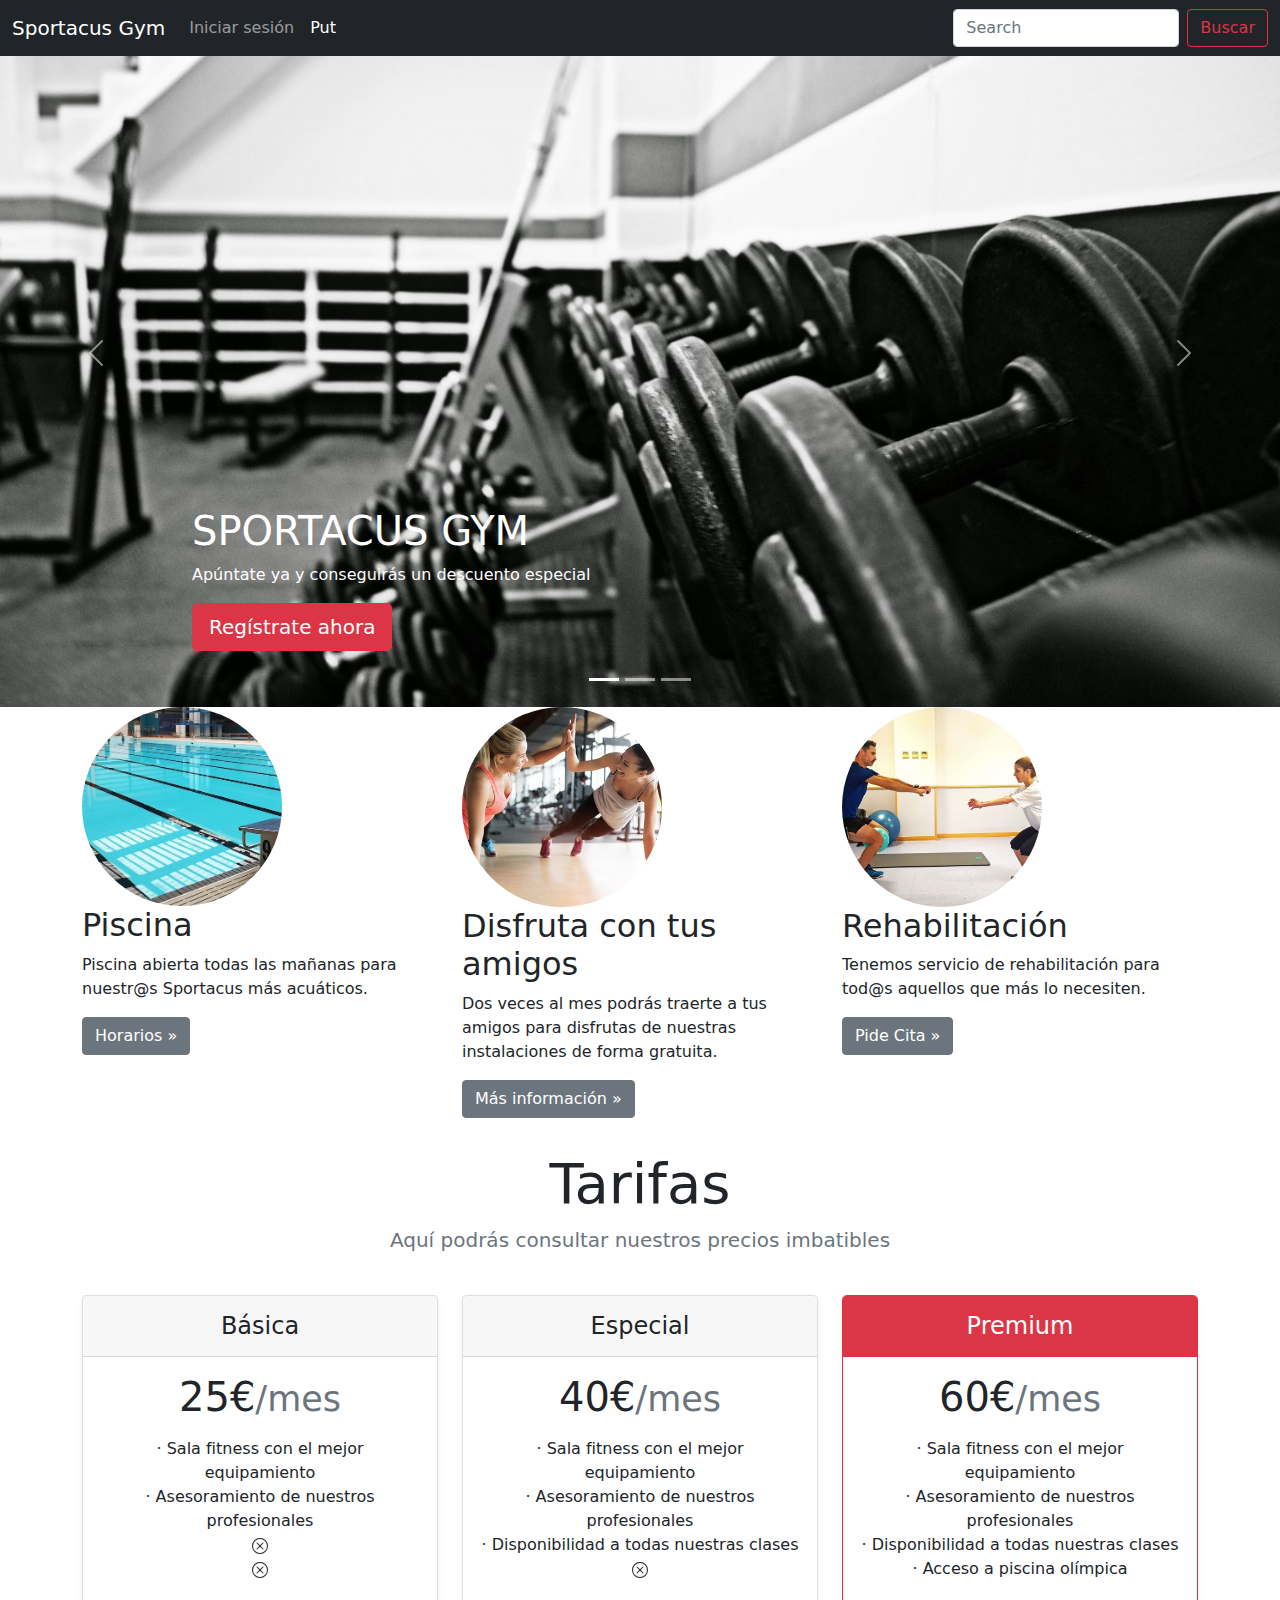
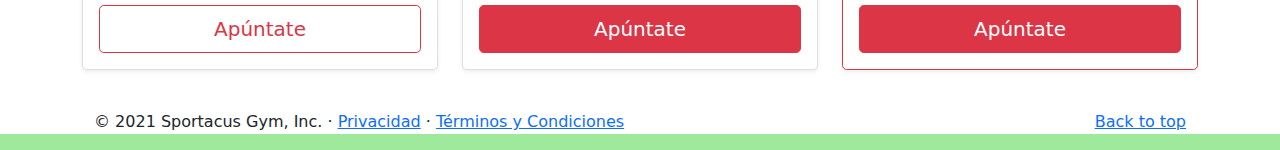
<file: index.html>
<!doctype html>
<html lang="es">
  <head>
    <meta charset="utf-8">
    <base href="/">
    <meta name="viewport" content="width=device-width, initial-scale=1">
    <meta name="description" content="">
    <meta name="author" content="Mark Otto, Jacob Thornton, and Bootstrap contributors">
    <meta name="generator" content="Hugo 0.82.0">
    <title>Sportacus Gym</title>

    <!-- Bootstrap core CSS -->
    <link rel="stylesheet" type="text/css" href="css/bootstrap.min.css">    
    <script src="js/bootstrap.bundle.min.js"></script>
    
    <!-- Custom styles for this template -->
    <link href="css/main.css" rel="stylesheet">
  </head>
  <body>  
    <header>
      <nav class="navbar navbar-expand-md navbar-dark fixed-top bg-dark">
        <div class="container-fluid">
          <a class="navbar-brand" href="#">Sportacus Gym</a>
          <button class="navbar-toggler" type="button" data-bs-toggle="collapse" data-bs-target="#navbarCollapse" aria-controls="navbarCollapse" aria-expanded="false" aria-label="Toggle navigation">
            <span class="navbar-toggler-icon"></span>
          </button>
          <div class="collapse navbar-collapse" id="navbarCollapse">
            <ul class="navbar-nav me-auto mb-2 mb-md-0">
              <li class="nav-item">
                <a class="nav-link" href="login">Iniciar sesión</a>
              </li>
              <li class="nav-item">
                <a class="nav-link active" aria-current="page" href="put">Put</a>
              </li>
            </ul>
            <form class="d-flex">
              <input class="form-control me-2" type="search" placeholder="Search" aria-label="Search">
              <button class="btn btn-outline-danger" type="submit">Buscar</button>
            </form>
          </div>
        </div>
      </nav>
    </header>
    <main>
      <div id="myCarousel" class="carousel slide" data-bs-ride="carousel">
        <div class="carousel-indicators">
          <button type="button" data-bs-target="#myCarousel" data-bs-slide-to="0" class="active" aria-current="true" aria-label="Slide 1"></button>
          <button type="button" data-bs-target="#myCarousel" data-bs-slide-to="1" aria-label="Slide 2"></button>
          <button type="button" data-bs-target="#myCarousel" data-bs-slide-to="2" aria-label="Slide 3"></button>
        </div>
        <div class="carousel-inner">
          <div class="carousel-item active">
            <img src="images/carr1.jpg" class="d-block w-100">
            <div class="container">
              <div class="carousel-caption text-start">
                <h1>SPORTACUS GYM</h1>
                <p>Apúntate ya y conseguirás un descuento especial</p>
                <p><a class="btn btn-lg btn-danger" href="/login">Regístrate ahora</a></p>
              </div>
            </div>
          </div>
          <div class="carousel-item">
            <img src="images/carr2.jpg" class="d-block w-100">
            <div class="container">
              <div class="carousel-caption">
                <h1>Actividades dirigidas</h1>
                <p>Elige las que más te gusten y conviértete en un@ Sportacus</p>
                <p><a class="btn btn-lg btn-danger" href="#">Descubre nuestras ofertas</a></p>
              </div>
            </div>
          </div>
          <div class="carousel-item">
            <img src="images/carr3.jpg" class="d-block w-100">
            <div class="container">
              <div class="carousel-caption text-end">
                <h1>Maquinaria de alta gama</h1>
                <p>Disfruta entrenando en las mejores instalaciones</p>
                <p><a class="btn btn-lg btn-danger" href="/video">Vídeo demostrativo</a></p>
              </div>
            </div>
          </div>
        </div>
        <button class="carousel-control-prev" type="button" data-bs-target="#myCarousel" data-bs-slide="prev">
          <span class="carousel-control-prev-icon" aria-hidden="true"></span>
          <span class="visually-hidden">Previous</span>
        </button>
        <button class="carousel-control-next" type="button" data-bs-target="#myCarousel" data-bs-slide="next">
          <span class="carousel-control-next-icon" aria-hidden="true"></span>
          <span class="visually-hidden">Next</span>
        </button>
      </div>


      <!-- Marketing messaging and featurettes
      ================================================== -->
      <!-- Wrap the rest of the page in another container to center all the content. -->

      <div class="container marketing">

        <!-- Three columns of text below the carousel -->
        <div class="row">
          <div class="col-lg-4">
            <img src="images/circle1.jpg" class="rounded-circle" width="200px" lenght="200px">

            <h2>Piscina</h2>
            <p>Piscina abierta todas las mañanas para nuestr@s Sportacus más acuáticos.</p>
            <p><a class="btn btn-secondary" href="#">Horarios &raquo;</a></p>
          </div><!-- /.col-lg-4 -->
          <div class="col-lg-4">
            <img src="images/circle2.jpg" class="rounded-circle" width="200px" lenght="200px">

            <h2>Disfruta con tus amigos</h2>
            <p>Dos veces al mes podrás traerte a tus amigos para disfrutas de nuestras instalaciones de forma gratuita.</p>
            <p><a class="btn btn-secondary" href="#">Más información &raquo;</a></p>
          </div><!-- /.col-lg-4 -->
          <div class="col-lg-4">
            <img src="images/circle3.jpg" class="rounded-circle" width="200px" lenght="200px">

            <h2>Rehabilitación</h2>
            <p>Tenemos servicio de rehabilitación para tod@s aquellos que más lo necesiten.</p>
            <p><a class="btn btn-secondary" href="#">Pide Cita &raquo;</a></p>
          </div><!-- /.col-lg-4 -->
        </div><!-- /.row -->

    <!--Pricing-->
      <div class="pricing-header p-3 pb-md-4 mx-auto text-center">
        <h1 class="display-4 fw-normal">Tarifas</h1>
        <p class="fs-5 text-muted">Aquí podrás consultar nuestros precios imbatibles</p>
      </div>

      <div class="row row-cols-1 row-cols-md-3 mb-3 text-center">
        <div class="col">
          <div class="card mb-4 rounded-3 shadow-sm">
            <div class="card-header py-3">
              <h4 class="my-0 fw-normal">Básica</h4>
            </div>
            <div class="card-body">
              <h1 class="card-title pricing-card-title">25€<small class="text-muted fw-light">/mes</small></h1>
              <ul class="list-unstyled mt-3 mb-4">
                <li>· Sala fitness con el mejor equipamiento</li>
                <li>· Asesoramiento de nuestros profesionales</li>
                <svg xmlns="http://www.w3.org/2000/svg" width="16" height="16" fill="currentColor" class="bi bi-x-circle" viewBox="0 0 16 16">
                  <path d="M8 15A7 7 0 1 1 8 1a7 7 0 0 1 0 14zm0 1A8 8 0 1 0 8 0a8 8 0 0 0 0 16z"/>
                  <path d="M4.646 4.646a.5.5 0 0 1 .708 0L8 7.293l2.646-2.647a.5.5 0 0 1 .708.708L8.707 8l2.647 2.646a.5.5 0 0 1-.708.708L8 8.707l-2.646 2.647a.5.5 0 0 1-.708-.708L7.293 8 4.646 5.354a.5.5 0 0 1 0-.708z"/>
                </svg>
                <li></li>
                <svg xmlns="http://www.w3.org/2000/svg" width="16" height="16" fill="currentColor" class="bi bi-x-circle" viewBox="0 0 16 16">
                  <path d="M8 15A7 7 0 1 1 8 1a7 7 0 0 1 0 14zm0 1A8 8 0 1 0 8 0a8 8 0 0 0 0 16z"/>
                  <path d="M4.646 4.646a.5.5 0 0 1 .708 0L8 7.293l2.646-2.647a.5.5 0 0 1 .708.708L8.707 8l2.647 2.646a.5.5 0 0 1-.708.708L8 8.707l-2.646 2.647a.5.5 0 0 1-.708-.708L7.293 8 4.646 5.354a.5.5 0 0 1 0-.708z"/>
                </svg>
              </ul>
              <button type="button" class="w-100 btn btn-lg btn-outline-danger">Apúntate</button>
            </div>
          </div>
        </div>
        <div class="col">
          <div class="card mb-4 rounded-3 shadow-sm">
            <div class="card-header py-3">
              <h4 class="my-0 fw-normal">Especial</h4>
            </div>
            <div class="card-body">
              <h1 class="card-title pricing-card-title">40€<small class="text-muted fw-light">/mes</small></h1>
              <ul class="list-unstyled mt-3 mb-4">
                <li>· Sala fitness con el mejor equipamiento</li>
                <li>· Asesoramiento de nuestros profesionales</li>
                <li>· Disponibilidad a todas nuestras clases</li>
                <svg xmlns="http://www.w3.org/2000/svg" width="16" height="16" fill="currentColor" class="bi bi-x-circle" viewBox="0 0 16 16">
                  <path d="M8 15A7 7 0 1 1 8 1a7 7 0 0 1 0 14zm0 1A8 8 0 1 0 8 0a8 8 0 0 0 0 16z"/>
                  <path d="M4.646 4.646a.5.5 0 0 1 .708 0L8 7.293l2.646-2.647a.5.5 0 0 1 .708.708L8.707 8l2.647 2.646a.5.5 0 0 1-.708.708L8 8.707l-2.646 2.647a.5.5 0 0 1-.708-.708L7.293 8 4.646 5.354a.5.5 0 0 1 0-.708z"/>
                </svg>
              </ul>
              <button type="button" class="w-100 btn btn-lg btn-danger">Apúntate</button>
            </div>
          </div>
        </div>
        <div class="col">
          <div class="card mb-4 rounded-3 shadow-sm border-danger">
            <div class="card-header py-3 text-white bg-danger border-danger">
              <h4 class="my-0 fw-normal">Premium</h4>
            </div>
            <div class="card-body">
              <h1 class="card-title pricing-card-title">60€<small class="text-muted fw-light">/mes</small></h1>
              <ul class="list-unstyled mt-3 mb-4">
                <li>· Sala fitness con el mejor equipamiento</li>
                <li>· Asesoramiento de nuestros profesionales</li>
                <li>· Disponibilidad a todas nuestras clases</li>
                <li>· Acceso a piscina olímpica</li>
              </ul>
              <button type="button" class="w-100 btn btn-lg btn-danger">Apúntate</button>
            </div>
          </div>
        </div>
      </div>


    <!-- FOOTER -->
    <footer class="container">
      <p class="float-end"><a href="#">Back to top</a></p>
      <p>&copy; 2021 Sportacus Gym, Inc. &middot; <a href="#">Privacidad</a> &middot; <a href="#">Términos y Condiciones</a></p>
    </footer>
    </main>        
  </body>
</html>
</file>
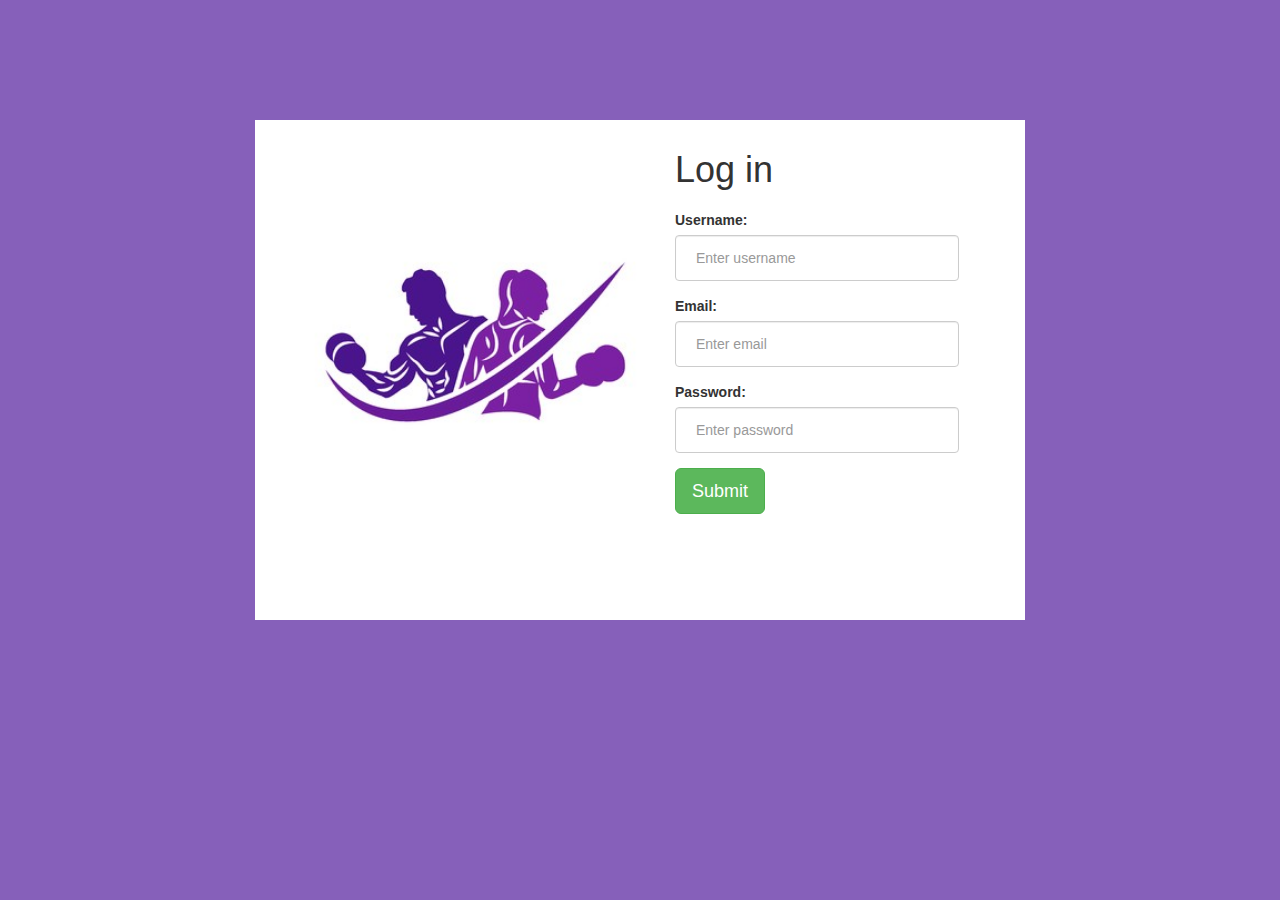
<file: login.html>
<!DOCTYPE html>
<html>

<head>
    <meta name="viewport" content="width=device-width, initial-scale=1">
    <meta charset="utf-8">
    <title>Registration Form</title>
    <link rel="stylesheet" href="http://maxcdn.bootstrapcdn.com/bootstrap/3.3.7/css/bootstrap.min.css">
    <link rel="stylesheet" type="text/css" href="/css/styles.css">
</head>

<body>
    <div class="container" id="registration-form">
        <div class="image"></div>
        <div class="frm">
            <h1>Log in</h1>
            <form method="post" enctype="text/plain">
                <div class="form-group">
                    <label for="username">Username:</label>
                    <input type="text" class="form-control" id="username" placeholder="Enter username">
                </div>
                <div class="form-group">
                    <label for="email">Email:</label>
                    <input type="email" class="form-control" id="email" placeholder="Enter email">
                </div>
                <div class="form-group">
                    <label for="pwd">Password:</label>
                    <input type="password" class="form-control" id="pwd" placeholder="Enter password">
                </div>
                <div class="form-group">
                    <button type="submit" class="btn btn-success btn-lg">Submit</button>
                </div>
            </form>
        </div>
    </div>
</body>

</html>
</file>
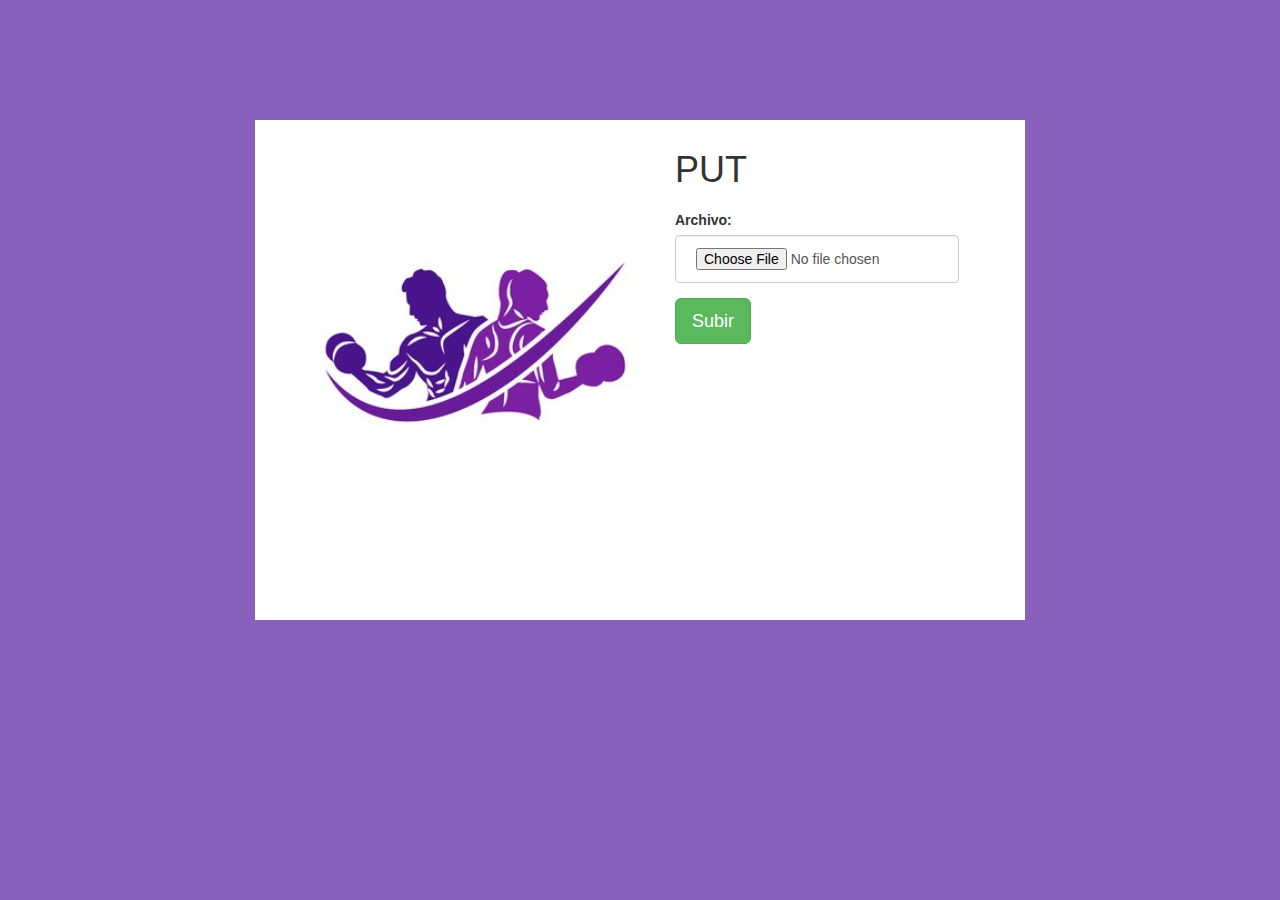
<file: put.html>
<!DOCTYPE html>
<html>
  <head>
      <meta name="viewport" content="width=device-width, initial-scale=1">
      <meta charset="utf-8">
      <title>Registration Form</title>
      <link rel="stylesheet" href="http://maxcdn.bootstrapcdn.com/bootstrap/3.3.7/css/bootstrap.min.css">
      <link rel="stylesheet" type="text/css" href="css/styles.css">
      <script src="js/put.js"></script>
  </head>

  <body>
    <div class="container" id="registration-form">
        <div class="image"></div>
        <div class="frm">
            <h1>PUT</h1>
            <form action="/put" method="put">
                <div class="form-group">
                    <label for="data">Archivo: </label>
                    <input id="data" name="data" type="file" class="form-control" accept="image/*, video/*, .html, .css, .js">
                </div>
                <div>
                    <button type="button" class="btn btn-success btn-lg" onclick="doSubmit()">Subir</button>
                </div>
            </form>
        </div>
    </div>
  </body>
</html>
</file>
<file: css/main.css>
html{
    background-color: #9fe99d;
	background-size: cover;
    min-height: 100%;
}
</file>
<file: css/styles.css>
html{
    background-color: #8660BA;
	background-size: cover;
    min-height: 100%;
}

body{
	background-color: transparent;
}

#registration-form{
	max-width: 800px;
	margin: 120px auto;
}

#registration-form .image{
	float:left;
	background-image: url("/images/logo.jpg");
	height: 500px;
	width: 50%;
	background-size: cover;
	background-position: 25%;
}

#registration-form .frm{
	float:right;
	height: 500px;
    width: 50%;
    min-width: 250px;
    padding: 0 35px;
    background-size: 100% 100%;
    background-color: white;
}

#registration-form h1{
	margin-top: 30px;
	margin-bottom: 20px;
}

#registration-form .form-control{
	width: 90%;
	padding: 12px 20px;
	height: auto;
}

@media screen and (max-width: 700px){
	#registration-form .image{
		width: 30%;
	    background-position: 60%;
	}

	#registration-form .frm{
		width: 70%;
	}

	#registration-form .form-control{
		width: 100%;
	}
}

@media screen and (max-width: 500px){
	#registration-form .image{
		display: none;
	}

	#registration-form .frm{
		width: 100%;
	}

	#registration-form h1{
		text-align: center;
	}

	#registration-form .btn{
		width: 100%;
		margin-top: 20px;
	}
}
</file>
